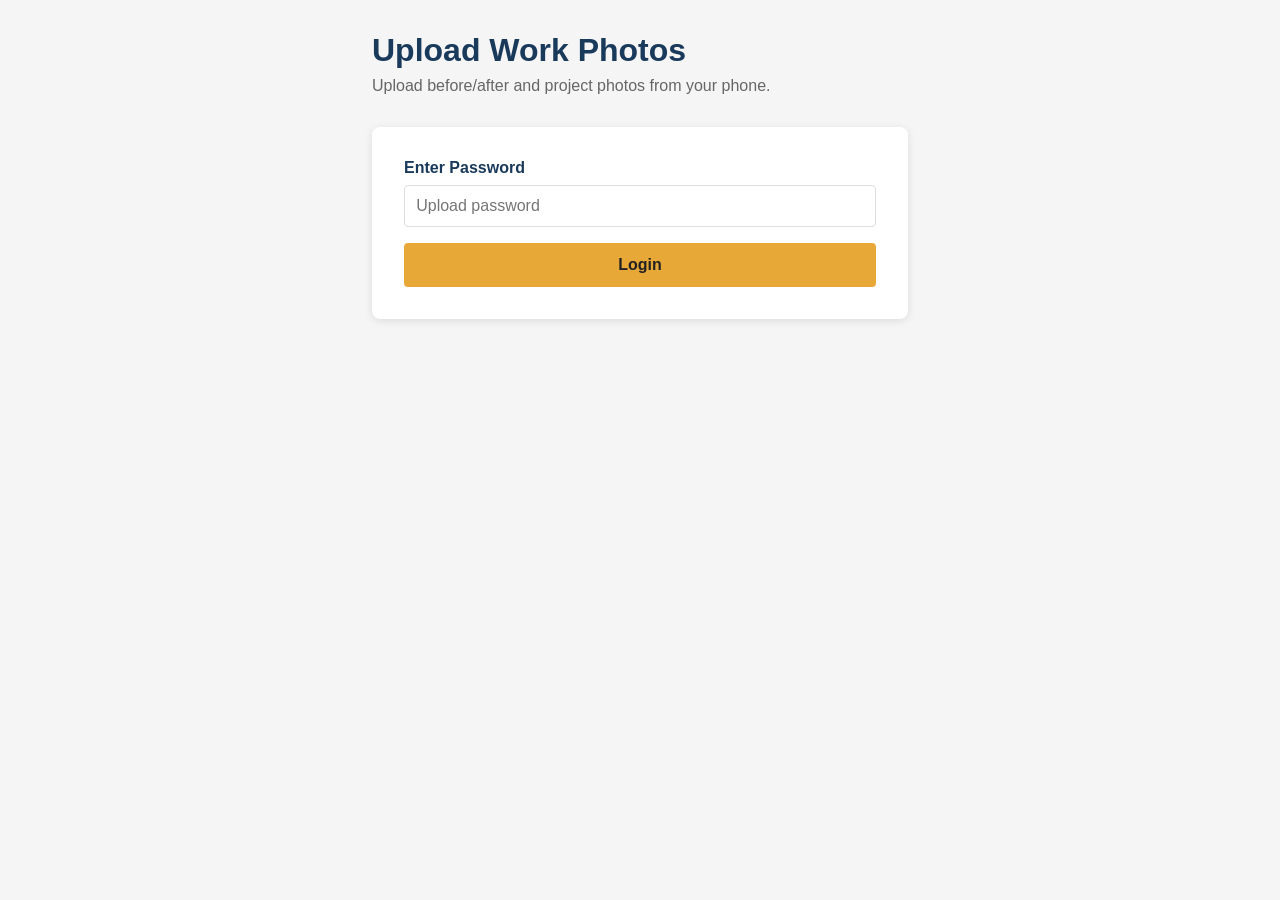
<file: upload.html>
<!DOCTYPE html>
<html lang="en">
<head>
    <meta charset="UTF-8">
    <meta name="viewport" content="width=device-width, initial-scale=1.0">
    <title>Upload Photos - RA Property Solutions</title>
    <style>
        * { margin: 0; padding: 0; box-sizing: border-box; }
        body { font-family: 'Segoe UI', sans-serif; background: #f5f5f5; color: #222; }
        .container { max-width: 600px; margin: 0 auto; padding: 2rem; }
        h1 { color: #1a3a5c; margin-bottom: 0.5rem; }
        p.sub { color: #666; margin-bottom: 2rem; }

        #login-section, #upload-section { background: #fff; padding: 2rem; border-radius: 8px; box-shadow: 0 2px 8px rgba(0,0,0,0.1); margin-bottom: 2rem; }
        #upload-section { display: none; }

        label { display: block; font-weight: 600; margin-bottom: 0.5rem; color: #1a3a5c; }
        input, select, textarea { width: 100%; padding: 0.7rem; border: 1px solid #ddd; border-radius: 4px; font-size: 1rem; margin-bottom: 1rem; font-family: inherit; }
        input:focus, select:focus { outline: none; border-color: #1a3a5c; }

        .btn { background: #e8a838; color: #222; padding: 0.8rem 2rem; border: none; border-radius: 4px; font-size: 1rem; font-weight: 600; cursor: pointer; width: 100%; }
        .btn:hover { background: #d4952e; }
        .btn:disabled { background: #ccc; cursor: not-allowed; }

        .file-input-wrapper { border: 2px dashed #ddd; border-radius: 8px; padding: 2rem; text-align: center; margin-bottom: 1rem; cursor: pointer; transition: border-color 0.3s; }
        .file-input-wrapper:hover { border-color: #1a3a5c; }
        .file-input-wrapper input { display: none; }
        .file-input-wrapper p { color: #666; }

        .preview-grid { display: grid; grid-template-columns: repeat(auto-fill, minmax(100px, 1fr)); gap: 0.5rem; margin-bottom: 1rem; }
        .preview-grid img { width: 100%; height: 100px; object-fit: cover; border-radius: 4px; }

        .status { padding: 1rem; border-radius: 4px; margin-bottom: 1rem; display: none; }
        .status.success { display: block; background: #d4edda; color: #155724; }
        .status.error { display: block; background: #f8d7da; color: #721c24; }
        .status.info { display: block; background: #d1ecf1; color: #0c5460; }

        .photo-type-row { display: flex; gap: 1rem; margin-bottom: 1rem; }
        .photo-type-row label { display: flex; align-items: center; gap: 0.3rem; cursor: pointer; }
        .photo-type-row input { width: auto; margin: 0; }

        .uploaded-list { margin-top: 1rem; }
        .uploaded-item { display: flex; align-items: center; gap: 1rem; padding: 0.5rem; background: #f5f5f5; border-radius: 4px; margin-bottom: 0.5rem; }
        .uploaded-item img { width: 60px; height: 60px; object-fit: cover; border-radius: 4px; }
        .uploaded-item .info { flex: 1; }
        .uploaded-item .info small { color: #666; }
        .delete-btn { background: #e74c3c; color: white; border: none; padding: 0.3rem 0.6rem; border-radius: 4px; cursor: pointer; font-size: 0.8rem; }
        .edit-btn { background: #1a3a5c; color: white; border: none; padding: 0.3rem 0.6rem; border-radius: 4px; cursor: pointer; font-size: 0.8rem; }
        .btn-group { display: flex; gap: 0.3rem; }

        .project-group { background: #f5f5f5; border-radius: 6px; margin-bottom: 0.8rem; overflow: hidden; }
        .project-group-header { display: flex; justify-content: space-between; align-items: center; padding: 0.7rem 1rem; }
        .project-group-header strong { display: block; color: #1a3a5c; }
        .project-group-header small { color: #888; font-size: 0.8rem; }
        .project-group-thumbs { display: flex; gap: 2px; background: #ddd; }
        .project-group-thumbs img { width: 80px; height: 60px; object-fit: cover; display: block; }
        .more-count { display: flex; align-items: center; justify-content: center; min-width: 50px; background: #1a3a5c; color: white; font-size: 0.8rem; font-weight: 600; }

        .reorder-btn { background: #1a3a5c; color: white; border: none; padding: 0.3rem 0.6rem; border-radius: 4px; cursor: pointer; font-size: 0.8rem; }
        .reorder-photos { display: none; padding: 0.5rem; background: #eee; }
        .reorder-photos.active { display: block; }
        .reorder-item { display: flex; align-items: center; gap: 0.5rem; padding: 0.4rem; background: white; border-radius: 4px; margin-bottom: 0.3rem; }
        .reorder-item img { width: 60px; height: 45px; object-fit: cover; border-radius: 3px; }
        .reorder-item .reorder-info { flex: 1; font-size: 0.8rem; color: #666; }
        .reorder-arrows { display: flex; flex-direction: column; gap: 2px; }
        .reorder-arrows button { background: #ddd; border: none; padding: 0.2rem 0.5rem; cursor: pointer; border-radius: 3px; font-size: 0.7rem; }
        .reorder-arrows button:hover { background: #ccc; }

        .testimonials-admin { background: #fff; padding: 2rem; border-radius: 8px; box-shadow: 0 2px 8px rgba(0,0,0,0.1); margin-bottom: 2rem; display: none; }
        .testimonials-admin h2 { color: #1a3a5c; margin-bottom: 1rem; }
        .t-tabs { display: flex; gap: 0.5rem; margin-bottom: 1rem; }
        .t-tab { background: #eee; border: none; padding: 0.5rem 1rem; border-radius: 4px; cursor: pointer; font-weight: 600; color: #555; }
        .t-tab.active { background: #1a3a5c; color: white; }
        .t-tab .count { display: inline-block; background: rgba(255,255,255,0.3); padding: 0 0.4rem; border-radius: 10px; font-size: 0.75rem; margin-left: 0.3rem; }
        .t-tab:not(.active) .count { background: #1a3a5c; color: white; }
        .t-item { background: #f7f7f7; border-radius: 6px; padding: 0.9rem 1rem; margin-bottom: 0.7rem; }
        .t-item.pending { border-left: 4px solid #e8a838; }
        .t-item.approved { border-left: 4px solid #27ae60; }
        .t-item-header { display: flex; justify-content: space-between; align-items: flex-start; gap: 1rem; margin-bottom: 0.4rem; flex-wrap: wrap; }
        .t-item .author { font-weight: 600; color: #1a3a5c; }
        .t-item .meta { font-size: 0.8rem; color: #777; }
        .t-item .stars { color: #e8a838; margin: 0.2rem 0 0.4rem; }
        .t-item .text { color: #444; line-height: 1.45; white-space: pre-wrap; }
        .t-item .actions { display: flex; gap: 0.4rem; margin-top: 0.5rem; }
        .t-empty { color: #888; padding: 1rem; text-align: center; }
    </style>
</head>
<body>
    <div class="container">
        <h1>Upload Work Photos</h1>
        <p class="sub">Upload before/after and project photos from your phone.</p>

        <div id="login-section">
            <label for="password">Enter Password</label>
            <input type="password" id="password" placeholder="Upload password">
            <button class="btn" onclick="login()">Login</button>
            <div id="login-status" class="status"></div>
        </div>

        <div id="upload-section">
            <div id="upload-status" class="status"></div>

            <label for="category">Category</label>
            <select id="category" onchange="toggleCustomCategory()">
                <option value="appliance-install">Appliance Install</option>
                <option value="appliance-repair">Appliance Repair</option>
                <option value="bathrooms">Bathrooms</option>
                <option value="electrical">Electrical</option>
                <option value="flooring">Flooring</option>
                <option value="foundation">Foundation</option>
                <option value="general">General</option>
                <option value="handyman">Handyman</option>
                <option value="hvac">HVAC</option>
                <option value="kitchens">Kitchens</option>
                <option value="landscaping">Landscaping</option>
                <option value="plumbing">Plumbing</option>
                <option value="powerwashing">Powerwashing</option>
                <option value="rehab">Rehabs</option>
                <option value="roofing">Roofing</option>
                <option value="turns">Turns & Make-Readies</option>
                <option value="underground-plumbing">Underground Plumbing</option>
                <option value="windows">Windows</option>
                <option value="__custom__">+ New Category...</option>
            </select>
            <input type="text" id="customCategory" placeholder="Enter new category name" style="display:none">

            <label for="title">Project Title <span style="color:#e74c3c">*</span></label>
            <input type="text" id="title" placeholder="e.g. Replaced Evap Coil" required>

            <label>Photo Type</label>
            <div class="photo-type-row">
                <label><input type="radio" name="photoType" value="single" checked onchange="togglePhotoType()"> Single Photo</label>
                <label><input type="radio" name="photoType" value="beforeafter" onchange="togglePhotoType()"> Before & After</label>
            </div>

            <div id="single-upload">
                <div class="file-input-wrapper" onclick="document.getElementById('files').click()">
                    <input type="file" id="files" accept="image/*" multiple>
                    <p>Tap to select photos or take a picture</p>
                </div>
                <div class="preview-grid" id="preview"></div>
            </div>

            <div id="beforeafter-upload" style="display:none">
                <label style="color:#e74c3c">Before Photo</label>
                <div class="file-input-wrapper" onclick="document.getElementById('beforeFiles').click()">
                    <input type="file" id="beforeFiles" accept="image/*" multiple>
                    <p>Tap to select BEFORE photos</p>
                </div>
                <div class="preview-grid" id="beforePreview"></div>

                <label style="color:#27ae60">After Photo</label>
                <div class="file-input-wrapper" onclick="document.getElementById('afterFiles').click()">
                    <input type="file" id="afterFiles" accept="image/*" multiple>
                    <p>Tap to select AFTER photos</p>
                </div>
                <div class="preview-grid" id="afterPreview"></div>
            </div>

            <button class="btn" id="uploadBtn" onclick="uploadPhotos()" disabled>Upload Photos</button>

            <div class="uploaded-list" id="uploadedList">
                <h3 style="margin: 1rem 0; color: #1a3a5c;">Recently Uploaded</h3>
                <div id="recentPhotos"></div>
            </div>

        </div>

        <div class="testimonials-admin" id="testimonials-admin">
            <h2>Customer Testimonials</h2>
            <div class="t-tabs">
                <button type="button" class="t-tab active" data-tab="pending" onclick="switchTestimonialTab('pending')">Pending <span class="count" id="t-count-pending">0</span></button>
                <button type="button" class="t-tab" data-tab="approved" onclick="switchTestimonialTab('approved')">Approved <span class="count" id="t-count-approved">0</span></button>
            </div>
            <div id="testimonials-list"></div>
        </div>
    </div>

    <script>
        const API_URL = 'https://ra-photos.rapropertysolutions.net';
        let authToken = '';

        function toggleCustomCategory() {
            const select = document.getElementById('category');
            const custom = document.getElementById('customCategory');
            if (select.value === '__custom__') {
                custom.style.display = 'block';
                custom.focus();
            } else {
                custom.style.display = 'none';
                custom.value = '';
            }
        }

        function getCategory() {
            const select = document.getElementById('category');
            if (select.value === '__custom__') {
                const custom = document.getElementById('customCategory').value.trim();
                return custom.toLowerCase().replace(/\s+/g, '-') || 'general';
            }
            return select.value;
        }

        function login() {
            authToken = document.getElementById('password').value;
            fetch(API_URL + '/list', { headers: { 'Authorization': authToken } })
                .then(r => {
                    if (r.ok) {
                        document.getElementById('login-section').style.display = 'none';
                        document.getElementById('upload-section').style.display = 'block';
                        document.getElementById('testimonials-admin').style.display = 'block';
                        loadRecent();
                        loadTestimonials();
                        if (window.location.hash === '#testimonials') {
                            setTimeout(() => {
                                document.getElementById('testimonials-admin')
                                    .scrollIntoView({ behavior: 'smooth', block: 'start' });
                            }, 100);
                        }
                        return;
                    }
                    throw new Error('Wrong password');
                })
                .catch(e => {
                    document.getElementById('login-status').className = 'status error';
                    document.getElementById('login-status').textContent = 'Invalid password. Try again.';
                });
        }

        function togglePhotoType() {
            const type = document.querySelector('input[name="photoType"]:checked').value;
            document.getElementById('single-upload').style.display = type === 'single' ? 'block' : 'none';
            document.getElementById('beforeafter-upload').style.display = type === 'beforeafter' ? 'block' : 'none';
            updateUploadBtn();
        }

        function updateUploadBtn() {
            const type = document.querySelector('input[name="photoType"]:checked').value;
            if (type === 'single') {
                document.getElementById('uploadBtn').disabled = document.getElementById('files').files.length === 0;
            } else {
                const hasBefore = document.getElementById('beforeFiles').files.length > 0;
                const hasAfter = document.getElementById('afterFiles').files.length > 0;
                document.getElementById('uploadBtn').disabled = !(hasBefore && hasAfter);
            }
        }

        function setupPreview(inputId, previewId) {
            document.getElementById(inputId).addEventListener('change', function() {
                const preview = document.getElementById(previewId);
                preview.innerHTML = '';
                Array.from(this.files).forEach(file => {
                    const img = document.createElement('img');
                    img.src = URL.createObjectURL(file);
                    preview.appendChild(img);
                });
                updateUploadBtn();
            });
        }

        setupPreview('files', 'preview');
        setupPreview('beforeFiles', 'beforePreview');
        setupPreview('afterFiles', 'afterPreview');

        async function uploadFile(file, category, title, photoType) {
            const formData = new FormData();
            formData.append('file', file);
            formData.append('category', category);
            formData.append('title', title);
            formData.append('photoType', photoType);

            const res = await fetch(API_URL + '/upload', {
                method: 'POST',
                headers: { 'Authorization': authToken },
                body: formData
            });

            if (!res.ok) throw new Error('Upload failed');
        }

        async function uploadPhotos() {
            const category = getCategory();
            const title = document.getElementById('title').value.trim();
            if (!title) {
                document.getElementById('upload-status').className = 'status error';
                document.getElementById('upload-status').textContent = 'Please enter a project title.';
                return;
            }
            const type = document.querySelector('input[name="photoType"]:checked').value;
            const btn = document.getElementById('uploadBtn');
            const status = document.getElementById('upload-status');

            btn.disabled = true;
            btn.textContent = 'Uploading...';

            try {
                if (type === 'single') {
                    const files = document.getElementById('files').files;
                    status.className = 'status info';
                    status.textContent = `Uploading ${files.length} photo(s)...`;
                    for (const file of files) {
                        await uploadFile(file, category, title, 'single');
                    }
                } else {
                    const beforeFiles = document.getElementById('beforeFiles').files;
                    const afterFiles = document.getElementById('afterFiles').files;
                    const total = beforeFiles.length + afterFiles.length;
                    status.className = 'status info';
                    status.textContent = `Uploading ${total} photo(s)...`;
                    for (const file of beforeFiles) {
                        await uploadFile(file, category, title, 'before');
                    }
                    for (const file of afterFiles) {
                        await uploadFile(file, category, title, 'after');
                    }
                }

                status.className = 'status success';
                status.textContent = 'Photos uploaded successfully!';
                document.getElementById('files').value = '';
                document.getElementById('beforeFiles').value = '';
                document.getElementById('afterFiles').value = '';
                document.getElementById('preview').innerHTML = '';
                document.getElementById('beforePreview').innerHTML = '';
                document.getElementById('afterPreview').innerHTML = '';
                document.getElementById('title').value = '';
                btn.textContent = 'Upload Photos';
                btn.disabled = true;
                loadRecent();
            } catch (e) {
                status.className = 'status error';
                status.textContent = 'Upload failed. Check your connection and try again.';
                btn.textContent = 'Upload Photos';
                btn.disabled = false;
            }
        }

        let recentPhotos = [];

        async function loadRecent() {
            try {
                const res = await fetch(API_URL + '/list', { headers: { 'Authorization': authToken } });
                const data = await res.json();
                recentPhotos = data.photos;
                const container = document.getElementById('recentPhotos');

                // Group photos by title + category
                const groups = {};
                data.photos.forEach(photo => {
                    const key = photo.title + '|' + photo.category;
                    if (!groups[key]) groups[key] = { title: photo.title, category: photo.category, photos: [] };
                    groups[key].photos.push(photo);
                });

                let groupIndex = 0;
                container.innerHTML = Object.values(groups).map(group => {
                    // Sort photos by order
                    group.photos.sort((a, b) => (a.order || 0) - (b.order || 0));
                    const keys = group.photos.map(p => p.key);
                    const thumbs = group.photos.slice(0, 4).map(p =>
                        `<img src="${API_URL}/image/${p.key}" alt="${p.title}">`
                    ).join('');
                    const safeTitle = group.title.replace(/'/g, "\\'");
                    const safeKeys = encodeURIComponent(JSON.stringify(keys));
                    const gid = 'reorder-' + groupIndex;
                    const reorderItems = group.photos.map((p, i) =>
                        `<div class="reorder-item">
                            <img src="${API_URL}/image/${p.key}" alt="">
                            <div class="reorder-info">${p.photoType || 'single'}</div>
                            <div class="reorder-arrows">
                                <button onclick="movePhoto('${safeKeys}', ${i}, -1)" ${i === 0 ? 'disabled' : ''}>&#9650;</button>
                                <button onclick="movePhoto('${safeKeys}', ${i}, 1)" ${i === group.photos.length - 1 ? 'disabled' : ''}>&#9660;</button>
                            </div>
                        </div>`
                    ).join('');
                    groupIndex++;
                    return `
                        <div class="project-group">
                            <div class="project-group-header">
                                <div>
                                    <strong>${group.title}</strong>
                                    <small>${group.category} &middot; ${group.photos.length} photo${group.photos.length !== 1 ? 's' : ''}</small>
                                </div>
                                <div class="btn-group">
                                    <button class="reorder-btn" onclick="toggleReorder('${gid}')">Reorder</button>
                                    <button class="edit-btn" onclick="editGroup('${safeKeys}', '${safeTitle}')">Rename</button>
                                    <button class="delete-btn" onclick="deleteGroup('${safeKeys}', '${safeTitle}')">Delete All</button>
                                </div>
                            </div>
                            <div class="project-group-thumbs">${thumbs}${group.photos.length > 4 ? '<span class="more-count">+' + (group.photos.length - 4) + '</span>' : ''}</div>
                            <div class="reorder-photos" id="${gid}">${reorderItems}</div>
                        </div>`;
                }).join('');
            } catch(e) {}
        }

        async function editGroup(encodedKeys, currentTitle) {
            const keys = JSON.parse(decodeURIComponent(encodedKeys));
            const newTitle = prompt('Rename project:', currentTitle);
            if (newTitle === null || newTitle.trim() === '') return;
            try {
                for (const key of keys) {
                    const res = await fetch(API_URL + '/update/' + key, {
                        method: 'PUT',
                        headers: { 'Authorization': authToken, 'Content-Type': 'application/json' },
                        body: JSON.stringify({ title: newTitle.trim() })
                    });
                    if (!res.ok) throw new Error('Update failed');
                }
                loadRecent();
            } catch(e) {
                alert('Failed to rename. Make sure you deployed the latest worker.');
            }
        }

        function toggleReorder(gid) {
            document.getElementById(gid).classList.toggle('active');
        }

        async function movePhoto(encodedKeys, index, direction) {
            const keys = JSON.parse(decodeURIComponent(encodedKeys));
            const newIndex = index + direction;
            if (newIndex < 0 || newIndex >= keys.length) return;

            // Swap the two photos' order values
            try {
                const res1 = await fetch(API_URL + '/update/' + keys[index], {
                    method: 'PUT',
                    headers: { 'Authorization': authToken, 'Content-Type': 'application/json' },
                    body: JSON.stringify({ order: newIndex })
                });
                const res2 = await fetch(API_URL + '/update/' + keys[newIndex], {
                    method: 'PUT',
                    headers: { 'Authorization': authToken, 'Content-Type': 'application/json' },
                    body: JSON.stringify({ order: index })
                });
                if (!res1.ok || !res2.ok) throw new Error('Update failed');
                loadRecent();
            } catch(e) {
                alert('Failed to reorder. Make sure you deployed the latest worker.');
            }
        }

        async function deleteGroup(encodedKeys, title) {
            const keys = JSON.parse(decodeURIComponent(encodedKeys));
            if (!confirm('Delete all ' + keys.length + ' photos in "' + title + '"?')) return;
            for (const key of keys) {
                await fetch(API_URL + '/delete/' + key, {
                    method: 'DELETE',
                    headers: { 'Authorization': authToken }
                });
            }
            loadRecent();
        }

        // ===== Testimonials moderation =====
        let testimonialsCache = [];
        let testimonialTab = 'pending';

        function escapeText(s) {
            return String(s == null ? '' : s).replace(/[&<>"']/g, c => (
                { '&': '&amp;', '<': '&lt;', '>': '&gt;', '"': '&quot;', "'": '&#39;' }[c]
            ));
        }

        function renderStars(n) {
            const r = Math.max(0, Math.min(5, parseInt(n, 10) || 0));
            return '★'.repeat(r) + '☆'.repeat(5 - r);
        }

        async function loadTestimonials() {
            try {
                const res = await fetch(API_URL + '/testimonials-admin', {
                    headers: { 'Authorization': authToken }
                });
                if (!res.ok) throw new Error('failed');
                const data = await res.json();
                testimonialsCache = data.testimonials || [];
                renderTestimonials();
            } catch (e) {
                document.getElementById('testimonials-list').innerHTML =
                    '<p class="t-empty">Could not load testimonials. Make sure the latest worker is deployed.</p>';
            }
        }

        function renderTestimonials() {
            const pending = testimonialsCache.filter(t => !t.approved);
            const approved = testimonialsCache.filter(t => t.approved);
            document.getElementById('t-count-pending').textContent = pending.length;
            document.getElementById('t-count-approved').textContent = approved.length;

            const items = testimonialTab === 'pending' ? pending : approved;
            const list = document.getElementById('testimonials-list');

            if (items.length === 0) {
                list.innerHTML = `<p class="t-empty">No ${testimonialTab} testimonials.</p>`;
                return;
            }

            list.innerHTML = items.map(t => {
                const date = new Date(t.submitted).toLocaleString();
                const safeKey = encodeURIComponent(t.key);
                const isApproved = !!t.approved;
                const toggleLabel = isApproved ? 'Unapprove' : 'Approve';
                const toggleClass = isApproved ? 'edit-btn' : 'btn';
                const toggleStyle = isApproved
                    ? ''
                    : 'background:#27ae60;color:white;border:none;padding:0.3rem 0.6rem;border-radius:4px;cursor:pointer;font-size:0.8rem;width:auto';
                return `
                    <div class="t-item ${isApproved ? 'approved' : 'pending'}">
                        <div class="t-item-header">
                            <div>
                                <div class="author">${escapeText(t.author)}</div>
                                <div class="meta">${date}${t.email ? ' · ' + escapeText(t.email) : ''}</div>
                            </div>
                            <div class="stars">${renderStars(t.rating)}</div>
                        </div>
                        <div class="text">${escapeText(t.text)}</div>
                        <div class="actions">
                            <button class="${toggleClass}" style="${toggleStyle}" onclick="toggleTestimonial('${safeKey}', ${!isApproved})">${toggleLabel}</button>
                            <button class="delete-btn" onclick="deleteTestimonial('${safeKey}')">Delete</button>
                        </div>
                    </div>
                `;
            }).join('');
        }

        function switchTestimonialTab(tab) {
            testimonialTab = tab;
            document.querySelectorAll('.t-tab').forEach(b => {
                b.classList.toggle('active', b.dataset.tab === tab);
            });
            renderTestimonials();
        }

        async function toggleTestimonial(safeKey, approved) {
            const key = decodeURIComponent(safeKey);
            try {
                const res = await fetch(API_URL + '/testimonials-admin/' + key, {
                    method: 'PUT',
                    headers: { 'Authorization': authToken, 'Content-Type': 'application/json' },
                    body: JSON.stringify({ approved })
                });
                if (!res.ok) throw new Error('failed');
                loadTestimonials();
            } catch (e) {
                alert('Failed to update. Make sure the latest worker is deployed.');
            }
        }

        async function deleteTestimonial(safeKey) {
            if (!confirm('Delete this testimonial permanently?')) return;
            const key = decodeURIComponent(safeKey);
            try {
                const res = await fetch(API_URL + '/testimonials-admin/' + key, {
                    method: 'DELETE',
                    headers: { 'Authorization': authToken }
                });
                if (!res.ok) throw new Error('failed');
                loadTestimonials();
            } catch (e) {
                alert('Failed to delete. Make sure the latest worker is deployed.');
            }
        }
    </script>
</body>
</html>
</file>
